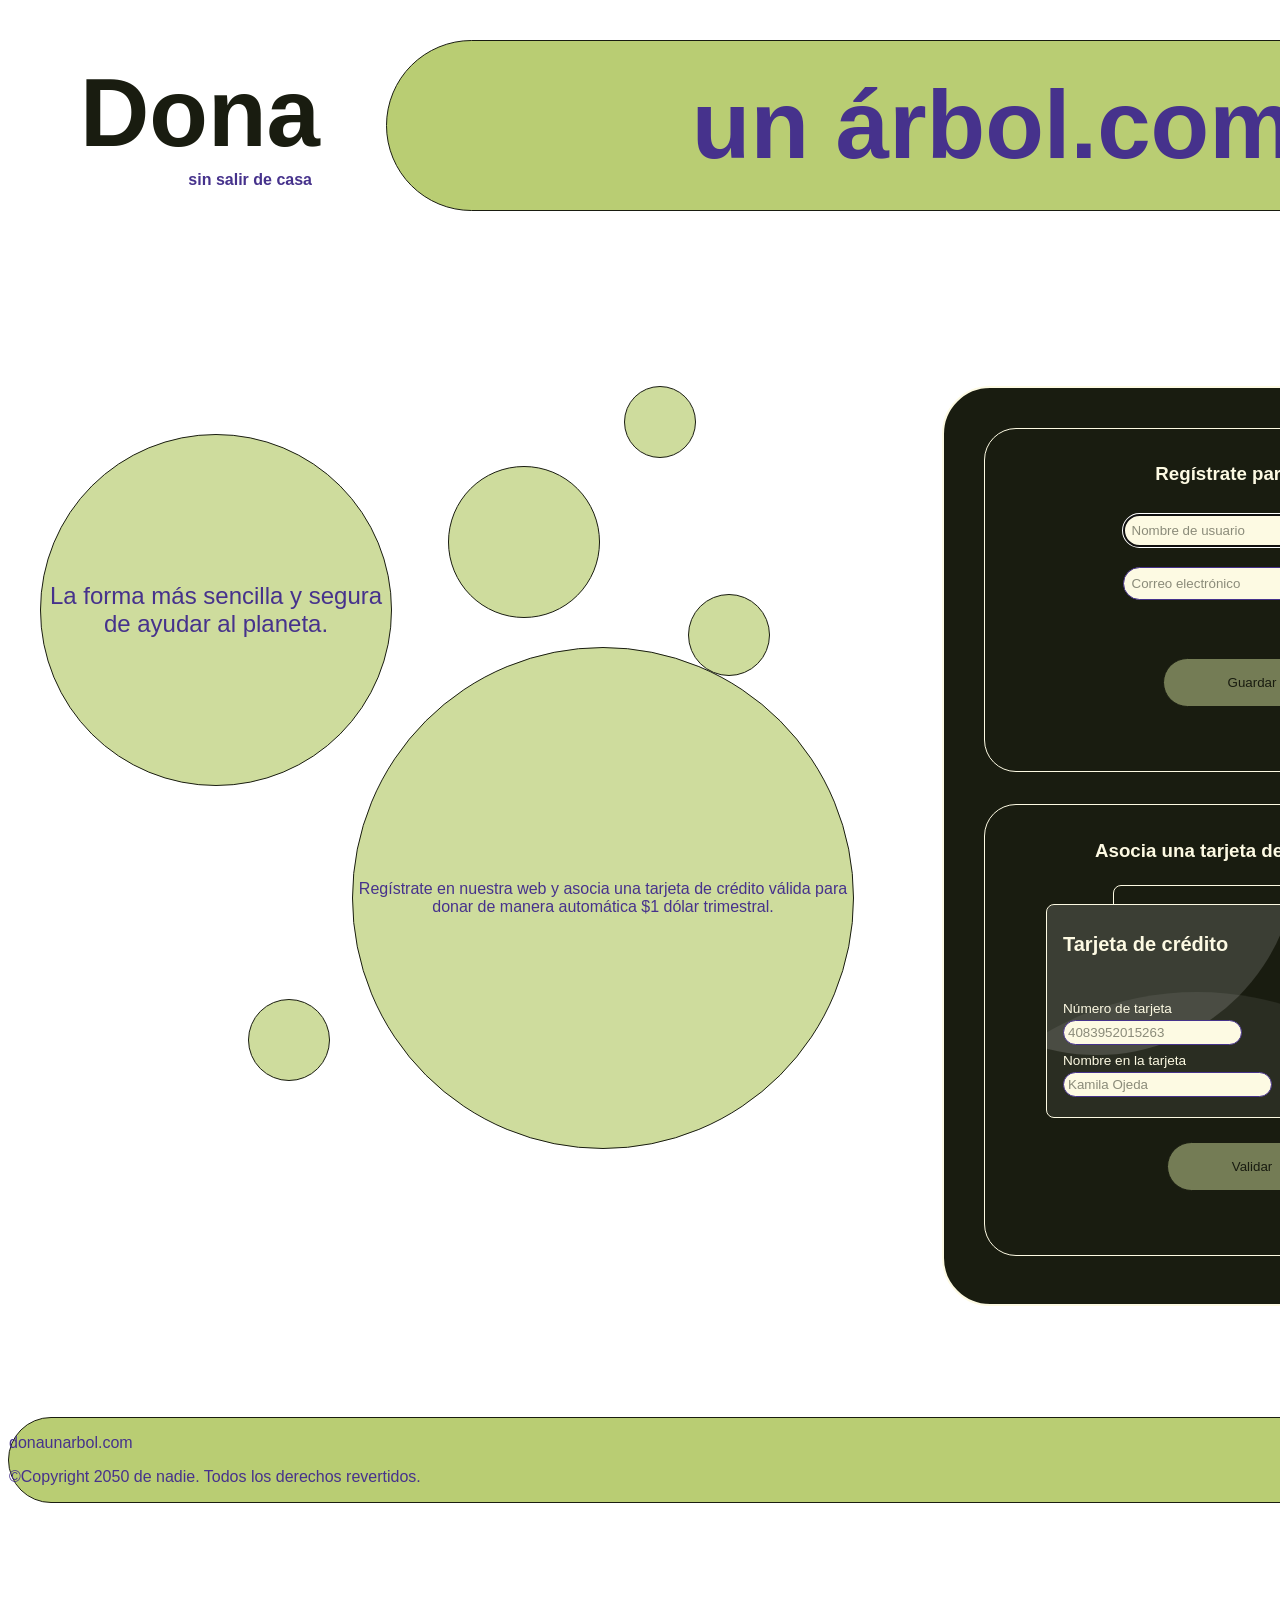
<file: index.html>
<!DOCTYPE html>
<html>

<head>
  <meta charset="utf-8">
  <title>Tarjeta de crédito válida</title>
  <link rel="stylesheet" href="style.css" />
</head>

<body>
  <!-- Aquí está el contenido principal de la página-->
  <main class="grilla">
    <!-- Aquí empieza el encabezado principal que se mantendrá en todas las páginas del sitio web -->
    <header>
      <h1>Dona</h1>
      <h2>sin salir de casa</h2>
    </header>
    <div class="encabezado grilla-col-span-2">
      <p>un árbol.com</p>
    </div>
    <!-- Lado Izquierdo: Contiene una sección donde se explica la página web-->
    <article class="lado izquierdo pequeño">
      <p>La forma más sencilla y segura de ayudar al planeta.</p>
    </article>
    <article class="lado izquierdo grande">
      <p>Regístrate en nuestra web y asocia una tarjeta de crédito
        válida para donar de manera automática $1 dólar trimestral.</p>
    </article>
    <article class="lado izquierdo circulos1">
      <p></p>
      <p></p>
    </article>
    <article class="lado izquierdo circulos2">
      <p></p>
      <p></p>
    </article>
    <article class="lado izquierdo circulos3">
      <p></p>
      <p></p>
    </article>
    <article class="lado izquierdo circulos4">
      <p></p>
      <p></p>
    </article>
    <!-- Lado Derecho: Contiene una sección donde están los formularios-->
    <section class="lado derecho">
      <!-- Contiene un formulario para registrar datos de usuario-->
      <form class="box-registrarse">
        <h3>Regístrate para donar</h3>
        <input type="text" id="iNombreUsuario" placeholder="Nombre de usuario" autofocus required>
        <input type="email" id="iEmail" name="email" placeholder="Correo electrónico" autofocus required>
        <button type="button" id="iGuardar" disabled autofocus required>
          Guardar
        </button>

      </form>
      <!-- Contiene un formulario para validar tarjeta de crédito-->
      <form class="box-datos-tarjeta">
        <h3>Asocia una tarjeta de crédito válida</h3>
        <div class="anverso">
          <div class="datos-tarjeta-fila">
            <div class="nombre-empresa">Tarjeta de crédito</div>
            <img data-logo src="imagenes/visa.svg" class="logo">
          </div>
          <fieldset class="form-group">
            <legend>Datos de tarjeta</legend>
            <label>Número de tarjeta</label>
            <div class="horizontal-input-stack">
              <input type="tel" id="iCardNumber" maxlength="16" aria-label="13 dígitos de su nro de tarjeta de crédito"
                placeholder="4083952015263" autofocus required>
            </div>
          </fieldset>
          <div class="input-row">
            <div class="form-group name-group">
              <label for="name">Nombre en la tarjeta</label>
              <input type="text" id="iCardName" placeholder="Kamila Ojeda" pattern="[A-Za-z]{1,12}" autofocus required>
            </div>
            <fieldset class="form-group">
              <legend>Expiración</legend>
              <label for="expiration-month">mes/año</label>
              <div class="horizontal-input-stack">
                <select id="expiration-month" aria-label="Expiration Month" required>
                  <option>01</option>
                  <option>02</option>
                  <option>03</option>
                  <option>04</option>
                  <option>05</option>
                  <option>06</option>
                  <option>07</option>
                  <option>08</option>
                  <option>09</option>
                  <option>10</option>
                  <option>11</option>
                  <option>12</option>
                </select>
                <select id="expiration-year" aria-label="Expiration Year" required data-expiration-year>
                  <option>2022</option>
                  <option>2023</option>
                  <option>2024</option>
                  <option>2025</option>
                  <option>2026</option>
                  <option>2027</option>
                </select>
              </div>
            </fieldset>
          </div>
        </div>
        <div class="reverso">
          <div class="stripe"></div>
          <div class="form-group cvv-group">
            <label for="cvv">CVV</label>
            <input class="cvv-input" type="tel" id="iCardCVV" maxlength="3" placeholder="123" autofocus required>
          </div>
        </div>
        <button type="button" id="iValidate" disabled autofocus required>
          Validar
        </button>
      </form>
    </section>
  </main>
  <!-- Y aquí está nuestro pie de página principal que se utiliza en todas las páginas de nuestro sitio web -->
  <footer grilla-col-span-3>
    <p>donaunarbol.com</p>
    <p>©Copyright 2050 de nadie. Todos los derechos revertidos.</p>
  </footer>
  <!-- Mensaje de bienvenida persnalizado-->
  <!-- <section>
      <button>Cambiar de usuario</button>
    </section>-->
  <script src="index.js" type="module"></script>
</body>

</html>
</file>
<file: style.css>
.grilla {
    display: grid;
    gap: 1.5rem;
    margin-bottom: 270px;
    grid-template-columns: repeat(3, 1fr);
}

body {
    font-family:Arial, Helvetica, sans-serif ;
}

header {
    text-align: right;
    position: relative;
    width: 100%;
    height: 50%;
    margin-bottom: 1rem;
    padding-right: 2rem;
}

h1 {
    text-align: right;
    font-size: 6em;
    color: #191C10;
    margin: 1.5rem;
    margin-top: 3rem;
    margin-bottom: .1rem;
    padding-right: 1rem;
    padding-top: .1rem;
    padding-bottom: .1rem;
}

h2 {
    text-align: right;
    font-size: 1em;
    color: #46328C;
    margin-top: .1rem;
    padding-right: 3rem;  
}

.encabezado {
    display: grid;
    grid-column-start: 2;
    grid-column-end: 4;
    position: relative;
    width: 100%;
    height: 50%;
    background-color: #B9CD73;
    font-size: 6em;
    font-weight: bold;
    color: #46328C;
    place-content: center;
    border-radius: 250px;
    border: 1px solid #191C10;
    margin-top: 2rem;
    margin-bottom: .1rem;
    margin-left: .1rem;
    padding-left: .1rem;
    
}

.derecho {
    grid-row-start: 2;
    grid-row-end: 4;
    grid-column-start: 3;
    background-color: #191C10;
    border-radius: 3rem;
    border: 2px solid #FDFAE3;
    margin-left: 2rem;
    margin-right: 2rem;
    margin-top: 1rem;
    margin-bottom: .1rem;
    padding: .5rem;
    position: relative;
    width: 600px;
    height: 900px;
}

form {
    display: grid;
    place-items: center;
    border-radius: 2rem;
    border: 1px solid #FDFAE3;
    margin: 2rem;
    padding: 1rem;
    /*font-size: 2em;*/
}

.izquierdo {
    background-color: hsl(73, 47%, 63%, .7);
    color: #46328C;
    text-align: center;
    border: 1px solid #191C10;
}

.pequeño {
    display: grid;
    place-items: center;
    border-radius: 50%;
    grid-row-start: 2;
    grid-row-end: 3;
    grid-column-start: 1;
    font-size: 1.5rem;
    font-weight: lighter;
    position: relative;
    width: 350px;
    height: 350px;
    top: 4rem;
    left: 2rem;
    right: -2rem;
    bottom: 1rem;
    
}

.grande {
    display: grid;
    place-items: center;
    grid-row-start: 3;
    grid-row-end: 4;
    grid-column-start: 2;
    position: relative;
    width: 500px;
    height: 500px;
    top: -8rem;
    left: -2rem;
    right: 2rem;
    border-radius: 50%;  
}

.circulos1{
    display: grid;
    place-items: center;
    border-radius: 50%;
    grid-row-start: 2;
    grid-row-end: 3;
    grid-column-start: 2;
    position: relative;
    width: 70px;
    height: 70px;
    top: 1rem;
    left: 15rem;
    bottom: 2rem;
}

.circulos2{
    display: grid;
    place-items: left;
    border-radius: 50%;
    grid-row-start: 2;
    grid-row-end: 3;
    grid-column-start: 2;
    position: relative;
    width: 150px;
    height: 150px;
    top: 6rem;
    left: 4rem;
    bottom: 5rem;
}

.circulos3{
    display: grid;
    place-items: right;
    border-radius: 50%;
    grid-row-start: 2;
    grid-row-end: 3;
    grid-column-start: 2;
    position: relative;
    width: 80px;
    height: 80px;
    top: 14rem;
    left: 19rem;
    bottom: 2rem;
}

.circulos4{
    display: grid;
    place-items: right;
    border-radius: 50%;
    grid-row-start: 3;
    grid-row-end: 4;
    grid-column-start: 1x;
    position: relative;
    width: 80px;
    height: 80px;
    top: 14rem;
    left: 15rem;
    bottom: 2rem;
}

h3 {
    text-align: center;
    color: #FDFAE3;
    padding-left: 20px;
    padding-right: 20px;
}

input {
    color: #191C10;
    background-color: #FDFAE3;
    border-radius: 100px;
    border: 1px solid #46328C;
    margin: 10px;
    padding: .5rem;
    padding-right: 5rem;
}

::placeholder {
    color: hsl(75, 27%, 9%, 50%);
    font-family: Verdana, Geneva, Tahoma, sans-serif;
}

button {
    color: #191C10;
    background-color: #B9CD73;
    text-align: center;
    border-radius: 100px;
    border: 1px solid #191C10;
    margin: 3rem;
    margin-bottom: 3rem;
    padding: 1rem;
    padding-left: 4rem;
    padding-right: 4rem;
}

button:disabled {
    color: #191C10;
    background-color: #747c55;
    text-align: center;
    border-radius: 100px;
    border: 1px solid #191C10;
    margin: 3rem;
    margin-bottom: 3rem;
    padding: 1rem;
    padding-left: 4rem;
    padding-right: 4rem;
}

.box-datos-tarjeta {
    color: #FDFAE3;
    position: relative;
    padding: 1rem;
}

.box-datos-tarjeta .anverso,
.box-datos-tarjeta .reverso {
    background-color: #191C10;
    border: 1px solid #FDFAE3;
    border-radius: .5rem;
    width: 330px;
    height: 180px;
    padding: .75rem 1rem;
    padding-bottom: 1.25rem;
}

.box-datos-tarjeta .anverso {
    display: flex;
    flex-direction: column;
    gap: .5rem;
    z-index: 1;
    overflow: hidden;
    position: relative;
    top: 1.5rem;
    left: -1.5rem;
    bottom: 5rem;
}

.box-datos-tarjeta .datos-tarjeta-fila {
    display: flex;
    margin-bottom: auto;
}

.box-datos-tarjeta .logo {
    height: 50px;
    width: 60px;
    flex-grow: 0;
}

.box-datos-tarjeta .nombre-empresa {
    flex-grow: 2;
    font-size: 1.25rem;
    font-weight: bold;
    position: relative;
    top: 1rem;
}

.box-datos-tarjeta .form-group {
    display: flex;
    flex-direction: column;
    gap: .25rem;

    
}

.box-datos-tarjeta fieldset {
    border: none;
    padding: 0;
    margin: 0;
}

.box-datos-tarjeta fieldset legend {
    visibility: hidden;
    height: 0;
    width: 0;
    position: absolute;
    top: -200vh;
}

.box-datos-tarjeta .horizontal-input-stack {
    display: flex;
    gap: .5rem;

}

.box-datos-tarjeta .cc-inputs input {
    width: 13ch;
    font-family: monospace;
    margin: 0;
    padding-right: 6rem;
}

.box-datos-tarjeta input {
    padding: .25rem .25rem;
    border: none;
    appearance: none;
    background-color: #FDFAE3;
    border: 1px solid #46328C;
    margin: 0;
}

.box-datos-tarjeta select {
    
    padding: .25rem .5rem;
    border: none;
    appearance: none;
    background-color: #FDFAE3;
    border-radius: 100px;
    border: 1px solid #46328C;
    margin: 0rem;
}

.box-datos-tarjeta label {
    font-size: .85rem;
    color: #FDFAE3;
}

.box-datos-tarjeta .input-row {
    display: flex;
    gap: 2rem;
}

.box-datos-tarjeta .name-group {
    flex-grow: 1;
}

.box-datos-tarjeta .anverso::before {
    content: "";
    position: absolute;
    height: 400px;
    width: 400px;
    border-radius: 100%;
    background-color: hsl(0, 0%, 100%, .15);
    top: -250px;
    left: -150px;
    z-index: -1;
}

.box-datos-tarjeta .anverso::after {
    content: "";
    position: absolute;
    height: 600px;
    width: 600px;
    border-radius: 100%;
    background-color: hsl(0, 0%, 100%, .075);
    bottom: -475px;
    left: -150px;
    z-index: -1;
}

.box-datos-tarjeta .reverso {
    position: absolute;
    top: 5rem;
    left: 8rem;
    gap: 1rem;
    overflow: hidden;
}

.box-datos-tarjeta .stripe {
    background-color: #B9CD73;
    height: 35px;
    position: absolute;
    left: 0;
    right: 0;
    top: 2.5rem;
}

.box-datos-tarjeta .cvv-group {
    position: absolute;
    bottom: 3.25rem;
    right: .5rem;
}

.box-datos-tarjeta .cvv-input {
    width: 3ch;
    font-family: monospace;
    padding: .2rem .2rem;
    padding-right: .5rem;
    padding-left: .5rem;
}

footer {
    color: #46328C;
    background-color: #B9CD73;
    border-radius: 100px;
    border: 1px solid #191C10;
    position: relative;
    width: 1600px;
    top: -10rem;
    bottom: -7rem;
    margin-bottom: 0;
}
</file>
